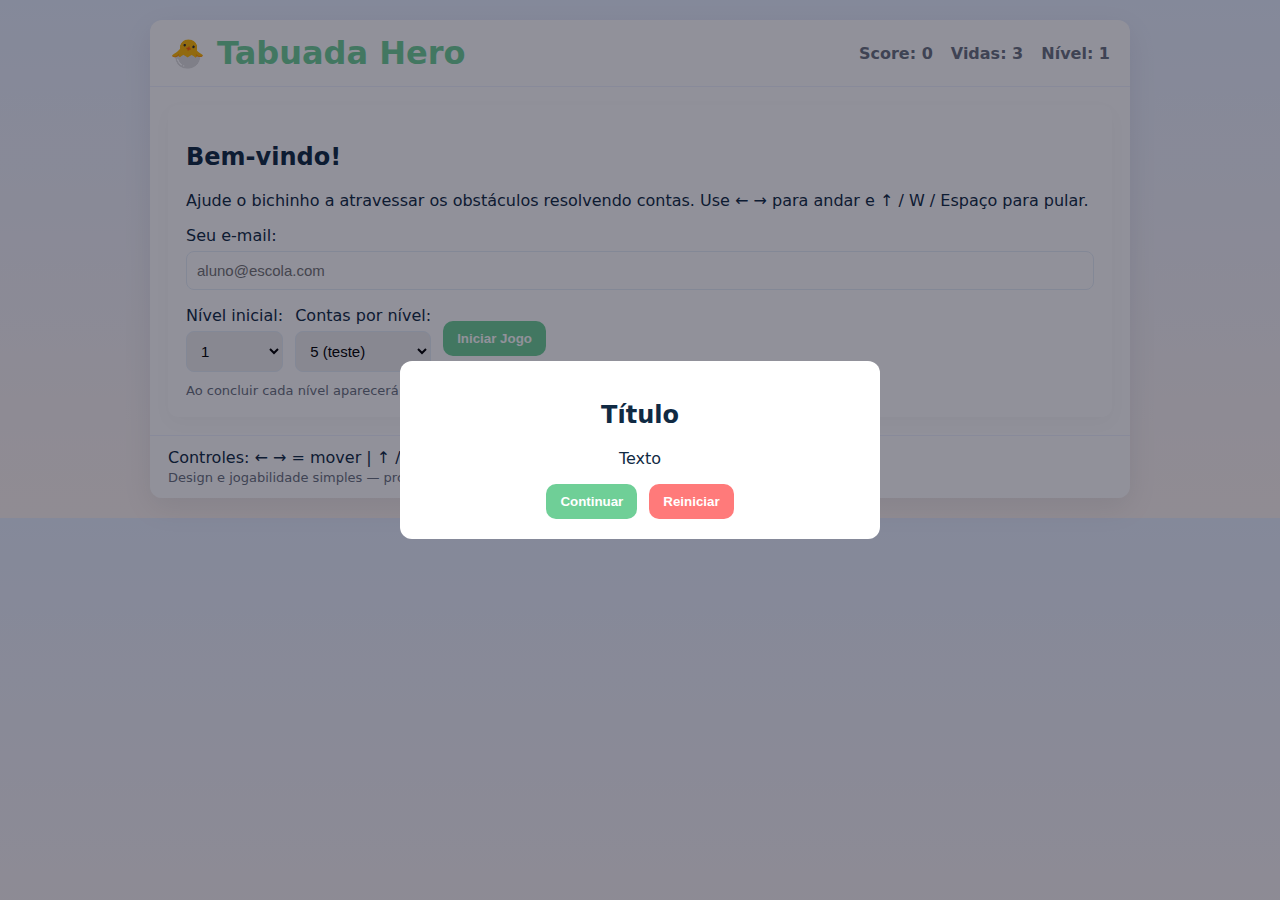
<file: index.html>
<!doctype html>
<html lang="pt-br">
<head>
  <meta charset="utf-8" />
  <meta name="viewport" content="width=device-width,initial-scale=1" />
  <title>Tabuada Hero</title>
  <link rel="stylesheet" href="styles.css" />
</head>
<body>
  <div class="wrap">
    <header class="topbar">
      <div class="brand">
        <span class="logo">🐣</span>
        <h1>Tabuada Hero</h1>
      </div>
      <div class="hud">
        <div>Score: <span id="score">0</span></div>
        <div>Vidas: <span id="lives">3</span></div>
        <div>Nível: <span id="level">1</span></div>
      </div>
    </header>

    <main class="main">
      <!-- INTRO / CONFIG -->
      <section id="intro" class="card">
        <h2>Bem-vindo!</h2>
        <p>Ajude o bichinho a atravessar os obstáculos resolvendo contas. Use ← → para andar e ↑ / W / Espaço para pular.</p>

        <label class="field">
          Seu e-mail:
          <input id="studentEmail" type="email" placeholder="aluno@escola.com">
        </label>

        <div class="controls-row">
          <label class="field">
            Nível inicial:
            <select id="startLevel"></select>
          </label>
          <label class="field">
            Contas por nível:
            <select id="perLevelSelect">
              <option value="5">5 (teste)</option>
              <option value="10">10</option>
              <option value="30">30 (final)</option>
            </select>
          </label>
          <button id="btnStart" class="btn primary">Iniciar Jogo</button>
        </div>

        <small class="muted">Ao concluir cada nível aparecerá um resumo que você pode enviar ao professor (mailto:).</small>
      </section>

      <!-- ÁREA DO JOGO -->
      <section id="gameArea" class="card hidden">
        <canvas id="gameCanvas" width="820" height="260" aria-label="Área do jogo"></canvas>

        <div class="question-panel">
          <div class="question" id="questionText">Pergunta</div>
          <div class="answer-row">
            <input id="answerInput" type="number" placeholder="Resposta" inputmode="numeric" />
            <button id="btnSubmit" class="btn">Enviar</button>
            <button id="btnSkip" class="btn ghost">Pular</button>
          </div>
          <div id="feedback" class="feedback"></div>
        </div>

        <div class="small-instr">Contas por nível: <strong id="perLevelDisplay">5</strong></div>
      </section>

      <!-- RESUMO / ENVIO -->
      <section id="summary" class="card hidden">
        <h2>Resumo do nível</h2>
        <pre id="summaryText" class="summaryBox">—</pre>

        <form id="emailForm" autocomplete="off">
          <label class="field">
            Confirmar seu e-mail:
            <input id="formStudentEmail" name="Aluno" type="email" required>
          </label>

          <label class="field">
            Mensagem (pode editar antes de enviar)
            <textarea id="formMessage" name="Resumo" rows="8"></textarea>
          </label>

          <div class="controls-row">
            <button id="sendMailBtn" class="btn primary" type="submit">Enviar ao professor</button>
            <button id="closeSummary" class="btn ghost" type="button">Fechar (voltar ao jogo)</button>
          </div>

          <small class="muted">O e-mail será aberto no cliente de e-mail configurado com destinatário <strong>gabrieli.rizzi.cruz@escola.pr.gov.br</strong>.</small>
        </form>
      </section>

      <!-- OVERLAY (pausa / gameover / final) -->
      <section id="overlay" class="overlay hidden" aria-hidden="true">
        <div class="overlay-card" role="dialog" aria-modal="true">
          <h2 id="overlayTitle">Título</h2>
          <p id="overlayText">Texto</p>
          <div class="overlay-actions">
            <button id="overlayContinue" class="btn primary">Continuar</button>
            <button id="overlayRestart" class="btn">Reiniciar</button>
          </div>
        </div>
      </section>
    </main>

    <footer class="footer">
      <div>Controles: ← → = mover | ↑ / W / Espaço = pular | P = pausar</div>
      <small class="muted">Design e jogabilidade simples — pronto para testes.</small>
    </footer>
  </div>

  <script src="game.js"></script>
</body>
</html>
</file>
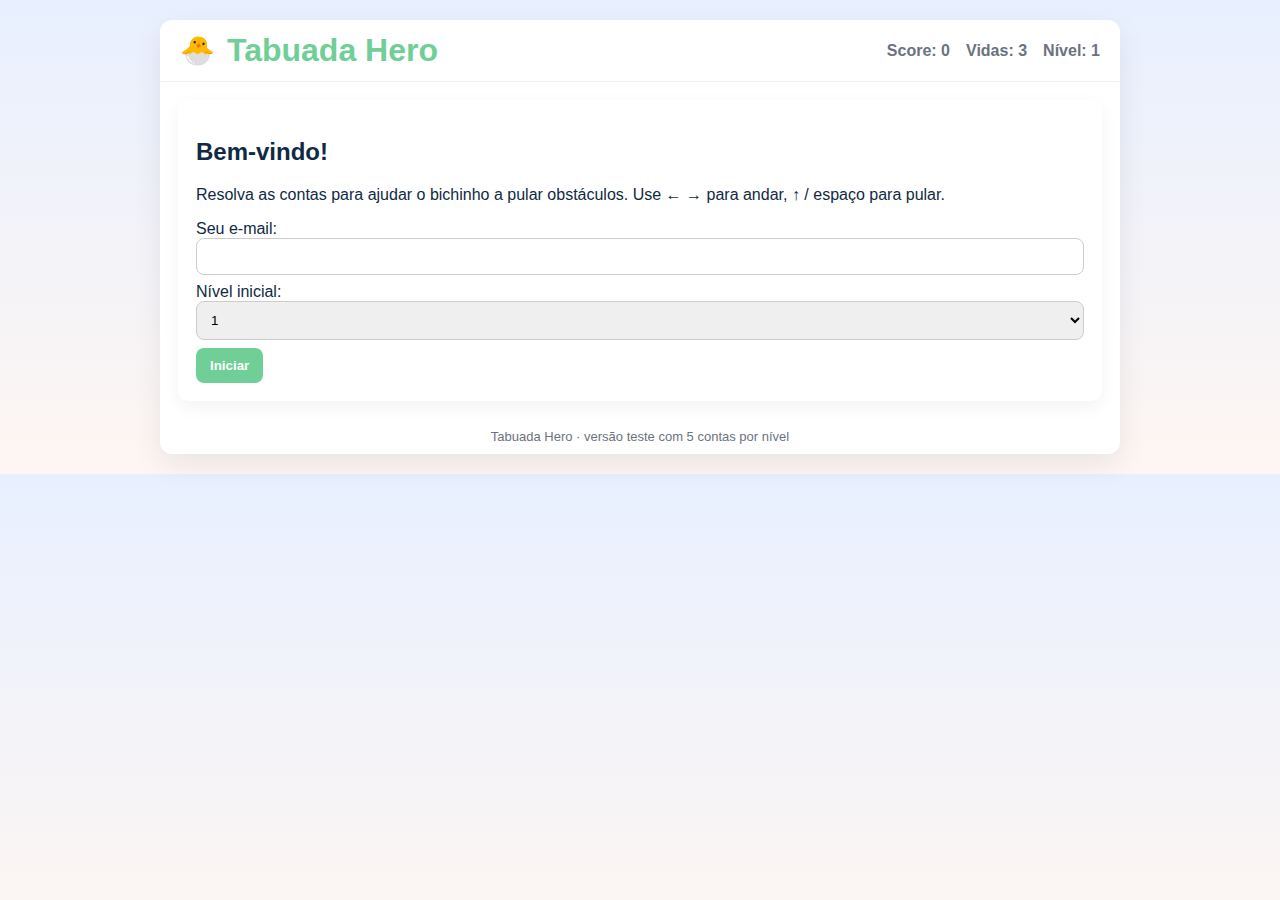
<file: tabuada.html>
<!doctype html>
<html lang="pt-br">
<head>
<meta charset="utf-8">
<meta name="viewport" content="width=device-width,initial-scale=1">
<title>Tabuada Hero</title>
<style>
:root{
  --bg1: #f6f9ff; --card: #ffffff; --accent: #ff7a7a; --accent2: #6fcf97;
  --muted: #6b7280; --shadow: 0 10px 30px rgba(17,24,39,0.08);
}
body{margin:0;font-family:"Comic Sans MS",cursive,sans-serif;
  background:linear-gradient(180deg,#e8f0ff 0%, #fef6f2 100%);color:#102a43;
  display:flex;justify-content:center;padding:20px}
.wrap{max-width:960px;width:100%;background:var(--card);border-radius:12px;
  box-shadow:var(--shadow);overflow:hidden}
.topbar{display:flex;justify-content:space-between;align-items:center;padding:12px 20px;
  border-bottom:1px solid #eef2ff}
.brand{display:flex;align-items:center;gap:12px}.brand h1{margin:0;color:var(--accent2)}
.logo{font-size:28px}.hud{display:flex;gap:16px;color:var(--muted);font-weight:bold}
.main{padding:18px;display:grid;gap:16px}
.card{background:#fff9;border-radius:10px;padding:18px;box-shadow:0 6px 18px rgba(0,0,0,0.05)}
.hidden{display:none}
.btn{padding:10px 14px;border-radius:8px;border:0;cursor:pointer;font-weight:bold}
.btn.primary{background:var(--accent2);color:#fff}.btn.ghost{background:#eee}
.field{display:flex;flex-direction:column;margin:8px 0}
input,textarea,select{padding:10px;border-radius:8px;border:1px solid #ccc}
#gameCanvas{width:100%;height:auto;border-radius:8px;border:2px solid #cde;
  background:linear-gradient(180deg,#bfe9d8,#e0f7fa)}
.question-panel{margin-top:10px}.question{font-size:20px;font-weight:bold}
.answer-row{display:flex;gap:8px;margin-top:6px}
.feedback{margin-top:6px;font-weight:bold}
.overlay{position:fixed;inset:0;display:flex;align-items:center;justify-content:center;
  background:rgba(0,0,0,0.5)}.overlay-card{background:#fff;padding:20px;border-radius:12px;text-align:center}
.summaryBox{background:#fff;border:1px solid #ccc;padding:10px;border-radius:8px;
  height:200px;overflow:auto;white-space:pre-wrap}
.footer{padding:10px;text-align:center;font-size:13px;color:var(--muted)}
</style>
</head>
<body>
<div class="wrap">
<header class="topbar">
  <div class="brand"><span class="logo">🐣</span><h1>Tabuada Hero</h1></div>
  <div class="hud"><div>Score: <span id="score">0</span></div>
  <div>Vidas: <span id="lives">3</span></div><div>Nível: <span id="level">1</span></div></div>
</header>
<main class="main">
<section id="intro" class="card">
  <h2>Bem-vindo!</h2>
  <p>Resolva as contas para ajudar o bichinho a pular obstáculos. Use ← → para andar, ↑ / espaço para pular.</p>
  <label class="field">Seu e-mail: <input id="studentEmail" type="email"></label>
  <label class="field">Nível inicial:
    <select id="startLevel"></select>
  </label>
  <button id="btnStart" class="btn primary">Iniciar</button>
</section>

<section id="gameArea" class="card hidden">
  <canvas id="gameCanvas" width="820" height="260"></canvas>
  <div class="question-panel">
    <div class="question" id="questionText">Pergunta</div>
    <div class="answer-row">
      <input id="answerInput" type="number" placeholder="Resposta">
      <button id="btnSubmit" class="btn primary">Enviar</button>
      <button id="btnSkip" class="btn ghost">Pular</button>
    </div>
    <div id="feedback" class="feedback"></div>
  </div>
</section>

<section id="summary" class="card hidden">
  <h2>Resumo do nível</h2>
  <pre id="summaryText" class="summaryBox"></pre>
  <form id="emailForm">
    <label class="field">Confirmar seu e-mail:
      <input id="formStudentEmail" type="email" required>
    </label>
    <label class="field">Mensagem:
      <textarea id="formMessage" rows="8"></textarea>
    </label>
    <button id="sendMailBtn" type="submit" class="btn primary">Enviar ao professor</button>
    <button id="closeSummary" type="button" class="btn ghost">Voltar ao jogo</button>
  </form>
  <small>O resumo será enviado para <b>gabrieli.rizzi.cruz@escola.pr.gov.br</b></small>
</section>
</main>
<div class="footer">Tabuada Hero · versão teste com 5 contas por nível</div>
</div>

<script>
const PROFESSOR_EMAIL="gabrieli.rizzi.cruz@escola.pr.gov.br";
const QUESTIONS_PER_LEVEL=5, TOTAL_LEVELS=10;
const studentEmailEl=document.getElementById("studentEmail");
const startLevelEl=document.getElementById("startLevel");
const btnStart=document.getElementById("btnStart");
const gameArea=document.getElementById("gameArea");
const scoreEl=document.getElementById("score");
const livesEl=document.getElementById("lives");
const levelEl=document.getElementById("level");
const questionText=document.getElementById("questionText");
const answerInput=document.getElementById("answerInput");
const btnSubmit=document.getElementById("btnSubmit");
const btnSkip=document.getElementById("btnSkip");
const feedbackEl=document.getElementById("feedback");
const summary=document.getElementById("summary");
const summaryText=document.getElementById("summaryText");
const formStudentEmail=document.getElementById("formStudentEmail");
const formMessage=document.getElementById("formMessage");
const emailForm=document.getElementById("emailForm");
const closeSummary=document.getElementById("closeSummary");

const canvas=document.getElementById("gameCanvas");const ctx=canvas.getContext("2d");
let hero={x:60,y:200,w:36,h:36,vy:0,onGround:true};
let gravity=0.8, keys={};
let state={score:0,lives:3,level:1,qIndex:0,questions:[],logs:[],currentQ:null,student:""};

for(let i=1;i<=TOTAL_LEVELS;i++){let o=document.createElement("option");o.value=i;o.textContent=i;startLevelEl.appendChild(o);}

function randInt(a,b){return Math.floor(Math.random()*(b-a+1))+a;}
function genQuestions(n){let arr=[];for(let i=0;i<QUESTIONS_PER_LEVEL;i++){let a=randInt(1,10);arr.push({a:a,b:n,answer:a*n});}return arr;}

function startGame(){
  if(!studentEmailEl.value){alert("Digite seu e-mail");return;}
  state.student=studentEmailEl.value;state.level=parseInt(startLevelEl.value)||1;
  state.score=0;state.lives=3;nextLevel();
  document.getElementById("intro").classList.add("hidden");
  gameArea.classList.remove("hidden");summary.classList.add("hidden");
  requestAnimationFrame(loop);
}

function nextLevel(){
  state.qIndex=0;state.logs=[];state.questions=genQuestions(state.level);
  updateHUD();nextQuestion();
}

function nextQuestion(){
  if(state.qIndex>=state.questions.length){showSummary();return;}
  state.currentQ=state.questions[state.qIndex];
  questionText.textContent=`Quanto é ${state.currentQ.a} × ${state.currentQ.b}? (${state.qIndex+1}/${QUESTIONS_PER_LEVEL})`;
  feedbackEl.textContent="";answerInput.value="";
}

function submitAns(skip=false){
  const q=state.currentQ; if(!q) return;
  let val=skip?null:Number(answerInput.value);
  let ok=(val===q.answer);
  let line=`${q.a}×${q.b} = ${skip?"(pulou)":val} → ${ok?"✔":"✘"}`;
  state.logs.push(line);
  if(ok){feedbackEl.textContent="✅ Correto";state.score+=10;hero.vy=-12;hero.onGround=false;}
  else{feedbackEl.textContent=`❌ Errado (correto ${q.answer})`;state.lives--;}
  updateHUD();state.qIndex++;
  setTimeout(()=>{if(state.lives<=0){alert("Game Over! Reinicie a página.");}
  else nextQuestion();},700);
}

function updateHUD(){scoreEl.textContent=state.score;livesEl.textContent=state.lives;levelEl.textContent=state.level;}

function showSummary(){
  gameArea.classList.add("hidden");summary.classList.remove("hidden");
  summaryText.textContent=state.logs.join("\\n");
  formStudentEmail.value=state.student;
  formMessage.value=`Resumo nível ${state.level}\\n`+state.logs.join("\\n");
}

emailForm.addEventListener("submit",e=>{
  e.preventDefault();
  const mail=`mailto:${PROFESSOR_EMAIL}?subject=Resumo%20Tabuada%20Hero%20-%20${encodeURIComponent(state.student)}&body=${encodeURIComponent(formMessage.value)}`;
  window.location.href=mail;
});
closeSummary.addEventListener("click",()=>{
  summary.classList.add("hidden");
  state.level++;
  if(state.level<=TOTAL_LEVELS){nextLevel();gameArea.classList.remove("hidden");}
  else alert("🎉 Parabéns! Concluiu todos os níveis!");
});

btnStart.addEventListener("click",startGame);
btnSubmit.addEventListener("click",()=>submitAns(false));
btnSkip.addEventListener("click",()=>submitAns(true));
answerInput.addEventListener("keydown",e=>{if(e.key==="Enter")submitAns(false);});

// movimento simples
window.addEventListener("keydown",e=>{keys[e.key]=true;});
window.addEventListener("keyup",e=>{keys[e.key]=false;});

function loop(){
  ctx.clearRect(0,0,canvas.width,canvas.height);
  ctx.fillStyle="#654321";ctx.fillRect(0,236,canvas.width,24);
  // hero
  ctx.fillStyle="#ff6b6b";ctx.fillRect(hero.x,hero.y-hero.h,hero.w,hero.h);
  // physics
  if(!hero.onGround){hero.y+=hero.vy;hero.vy+=gravity;if(hero.y>=200){hero.y=200;hero.vy=0;hero.onGround=true;}}
  if(keys["ArrowLeft"]) hero.x-=3;if(keys["ArrowRight"]) hero.x+=3;if((keys["ArrowUp"]||keys[" "])&&hero.onGround){hero.vy=-12;hero.onGround=false;}
  hero.x=Math.max(0,Math.min(canvas.width-hero.w,hero.x));
  requestAnimationFrame(loop);
}
</script>
</body>
</html>
</file>
<file: styles.css>
:root{
  --bg1: #f6f9ff;
  --card: #ffffff;
  --accent: #ff7a7a;
  --accent2: #6fcf97;
  --muted: #6b7280;
  --shadow: 0 10px 30px rgba(17,24,39,0.08);
}
*{box-sizing:border-box}
body{
  margin:0;
  font-family: Inter, system-ui, -apple-system, "Segoe UI", Roboto, Arial;
  background: linear-gradient(180deg,#e8f0ff 0%, #fef6f2 100%);
  color:#102a43;
  padding:20px;
  display:flex;
  justify-content:center;
}
.wrap{
  width:100%;
  max-width:980px;
  background:var(--card);
  border-radius:12px;
  box-shadow:var(--shadow);
  overflow:hidden;
}
.topbar{display:flex;justify-content:space-between;align-items:center;padding:14px 20px;border-bottom:1px solid #eef2ff}
.brand{display:flex;align-items:center;gap:12px}
.logo{font-size:28px}
.brand h1{margin:0;color:var(--accent2)}
.hud{display:flex;gap:18px;color:var(--muted);font-weight:600}
.main{padding:18px;display:grid;grid-template-columns:1fr;gap:16px}
.card{background:linear-gradient(180deg, rgba(255,255,255,0.5), rgba(255,255,255,0.9)); padding:18px;border-radius:10px;box-shadow:0 6px 18px rgba(20,20,40,0.03)}
.field{display:flex;flex-direction:column;gap:6px;margin:8px 0}
input, textarea, select{padding:10px;border-radius:8px;border:1px solid #e6eef8;font-size:15px}
.controls-row{display:flex;gap:12px;align-items:center;flex-wrap:wrap}
.btn{padding:10px 14px;border-radius:10px;border:0;background:var(--accent);color:white;font-weight:700;cursor:pointer}
.btn.ghost{background:transparent;color:#184a2c;border:2px solid rgba(0,0,0,0.06)}
.btn.primary{background:var(--accent2)}
.hidden{display:none}

/* canvas + question */
#gameCanvas{width:100%;height:auto;border-radius:8px;border:2px solid #cde;display:block;background:linear-gradient(180deg,#bfe9d8,#e0f7fa)}
.question-panel{display:flex;flex-direction:column;gap:8px;margin-top:10px}
.question{font-size:20px;font-weight:800;color:#0b3d91}
.answer-row{display:flex;gap:8px;align-items:center}
.feedback{min-height:22px;font-weight:700;color:#444}
.small-instr{margin-top:8px;color:var(--muted)}

/* overlay */
.overlay{position:fixed;inset:0;display:flex;align-items:center;justify-content:center;background:rgba(10,12,30,0.45);z-index:40}
.overlay-card{background:var(--card);padding:20px;border-radius:12px;max-width:480px;width:90%;text-align:center}
.overlay-actions{display:flex;gap:12px;justify-content:center;margin-top:12px}

.summaryBox{background:#fff;padding:10px;border-radius:8px;border:1px solid #eef2ff;height:220px;overflow:auto}
.footer{padding:12px 18px;border-top:1px solid #eef2ff;background:linear-gradient(180deg,transparent, rgba(255,255,255,0.6))}
.muted{color:var(--muted);font-size:13px}
</file>
